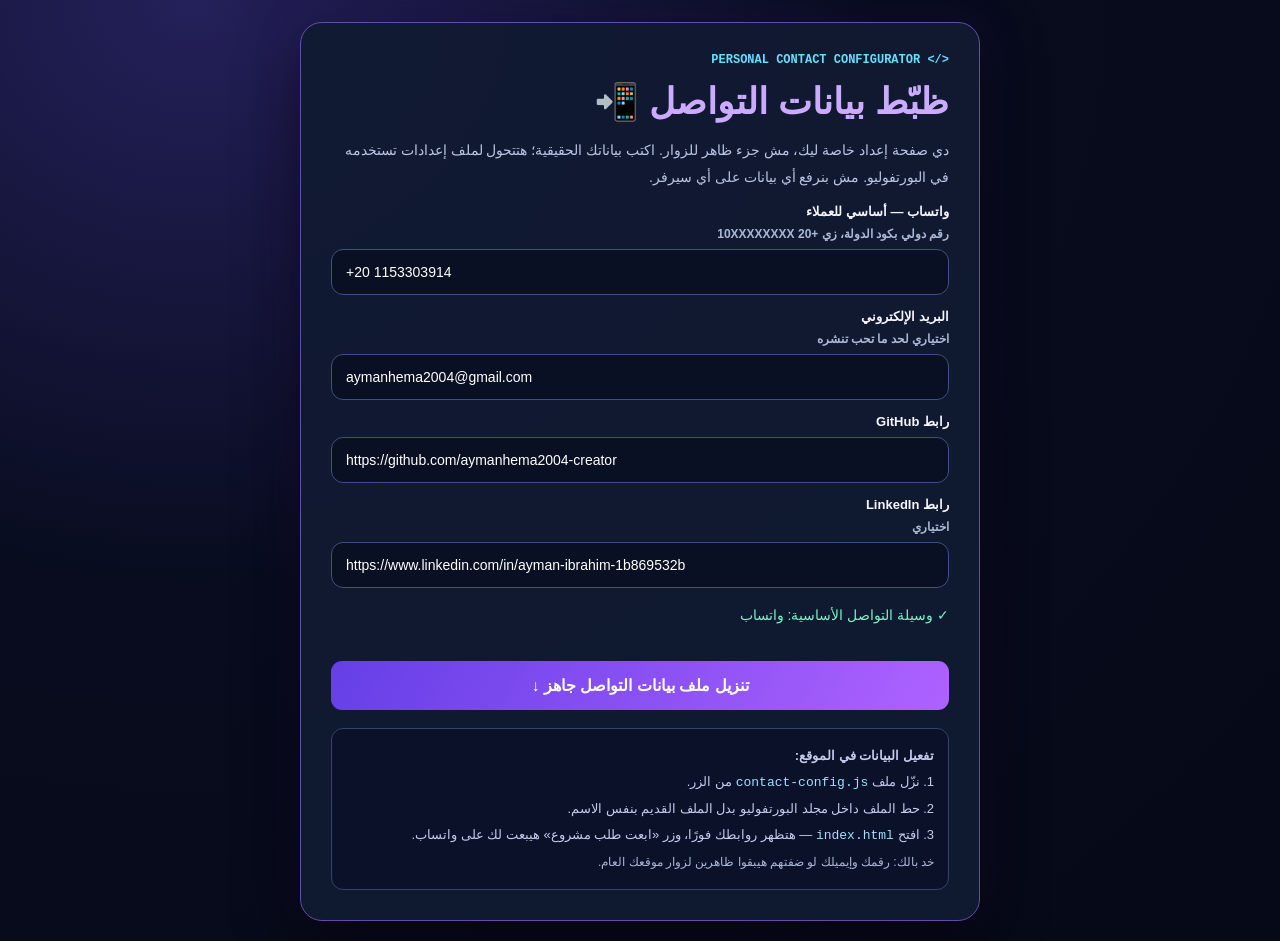
<file: configure-contact.html>
<!doctype html>
<html lang="ar" dir="rtl"><head><meta charset="UTF-8"><meta name="viewport" content="width=device-width,initial-scale=1"><title>إعداد بيانات التواصل | Ayman Ibrahim Portfolio</title>
<style>:root{color-scheme:dark}*{box-sizing:border-box}body{margin:0;background:radial-gradient(ellipse at 15% 0%,#24205a 0%,#080c1e 44%,#060917 100%);color:#f6f5ff;font-family:Tahoma,Arial,sans-serif;min-height:100vh;display:grid;place-items:center;padding:22px}.panel{width:min(680px,100%);padding:30px;background:#111a32ee;border:1px solid #634dac;border-radius:22px;box-shadow:0 22px 60px #0009,0 0 50px #5d2bc225}.badge{font:600 12px Consolas,monospace;color:#65dfff}h1{font-size:clamp(24px,5vw,36px);margin:14px 0;color:#cbabff}p{line-height:1.9;color:#bac5e4;font-size:14px}label{display:grid;gap:8px;margin:14px 0;font-weight:bold;font-size:13px}input{padding:14px;border:1px solid #3e5083;border-radius:12px;background:#0a1023;color:#fff;font-size:14px;direction:ltr;text-align:left;width:100%}input:focus{outline:2px solid #9e77ff}small{font-size:12px;color:#aab8d6}button{width:100%;border:0;border-radius:11px;color:white;padding:15px;cursor:pointer;font-size:16px;font-weight:bold;background:linear-gradient(120deg,#653fe7,#ae62ff);margin-top:18px}.steps{background:#0a1128;border:1px solid #34436b;border-radius:12px;padding:14px;margin-top:18px;color:#c4cbed;line-height:2;font-size:13px}.lock{color:#79f2c7}a{color:#80d9ff}code{direction:ltr;unicode-bidi:isolate;color:#a1dfff}</style>
</head><body><main class="panel"><div class="badge">&lt;/&gt; PERSONAL CONTACT CONFIGURATOR</div><h1>ظبّط بيانات التواصل 📲</h1><p>دي صفحة إعداد خاصة ليك، مش جزء ظاهر للزوار. اكتب بياناتك الحقيقية؛ هتتحول لملف إعدادات تستخدمه في البورتفوليو. مش بنرفع أي بيانات على أي سيرفر.</p>
<form id="configForm"><label>واتساب — أساسي للعملاء <small>رقم دولي بكود الدولة، زي +20 10XXXXXXXX</small><input id="wa" type="tel" required autocomplete="tel" placeholder="+20 10XXXXXXXX" value="+20 1153303914"></label><label>البريد الإلكتروني <small>اختياري لحد ما تحب تنشره</small><input id="email" type="email" autocomplete="email" placeholder="email@example.com" value="aymanhema2004@gmail.com"></label><label>رابط GitHub<input id="github" type="url" required value="https://github.com/aymanhema2004-creator"></label><label>رابط LinkedIn <small>اختياري</small><input id="linkedin" type="url" value="https://www.linkedin.com/in/ayman-ibrahim-1b869532b" placeholder="https://www.linkedin.com/in/..." ></label><p class="lock">✓ وسيلة التواصل الأساسية: واتساب</p><button type="submit">تنزيل ملف بيانات التواصل جاهز ↓</button></form>
<div class="steps"><strong>تفعيل البيانات في الموقع:</strong><br>1. نزّل ملف <code>contact-config.js</code> من الزر.<br>2. حط الملف داخل مجلد البورتفوليو بدل الملف القديم بنفس الاسم.<br>3. افتح <code>index.html</code> — هتظهر روابطك فورًا، وزر «ابعت طلب مشروع» هيبعت لك على واتساب.<br><small>خد بالك: رقمك وإيميلك لو ضفتهم هيبقوا ظاهرين لزوار موقعك العام.</small></div>
</main><script>
document.getElementById('configForm').addEventListener('submit',e=>{
 e.preventDefault();const number=document.getElementById('wa').value.replace(/\D/g,'');
 if(!/^[1-9][0-9]{7,14}$/.test(number)){alert('اكتب رقم واتساب صحيح بكود الدولة.');return;}
 const email=document.getElementById('email').value.trim();const github=document.getElementById('github').value.trim();const linkedin=document.getElementById('linkedin').value.trim();
 if(!/^https:\/\/github\.com\/[a-z0-9-]+\/?$/i.test(github)){alert('راجع رابط GitHub.');return;}
 if(linkedin&&!/^https:\/\/(www\.)?linkedin\.com\/in\/[^\s/]+\/?/i.test(linkedin)){alert('راجع رابط LinkedIn.');return;}
 const data={primary:'whatsapp',whatsapp:number,email,github,linkedin};const content='window.PORTFOLIO_CONTACT = '+JSON.stringify(data,null,2)+';\n';
 const blob=new Blob([content],{type:'application/javascript;charset=utf-8'});const url=URL.createObjectURL(blob);
 const a=document.createElement('a');a.href=url;a.download='contact-config.js';document.body.appendChild(a);a.click();a.remove();setTimeout(()=>URL.revokeObjectURL(url),500);
});
</script></body></html>
</file>
